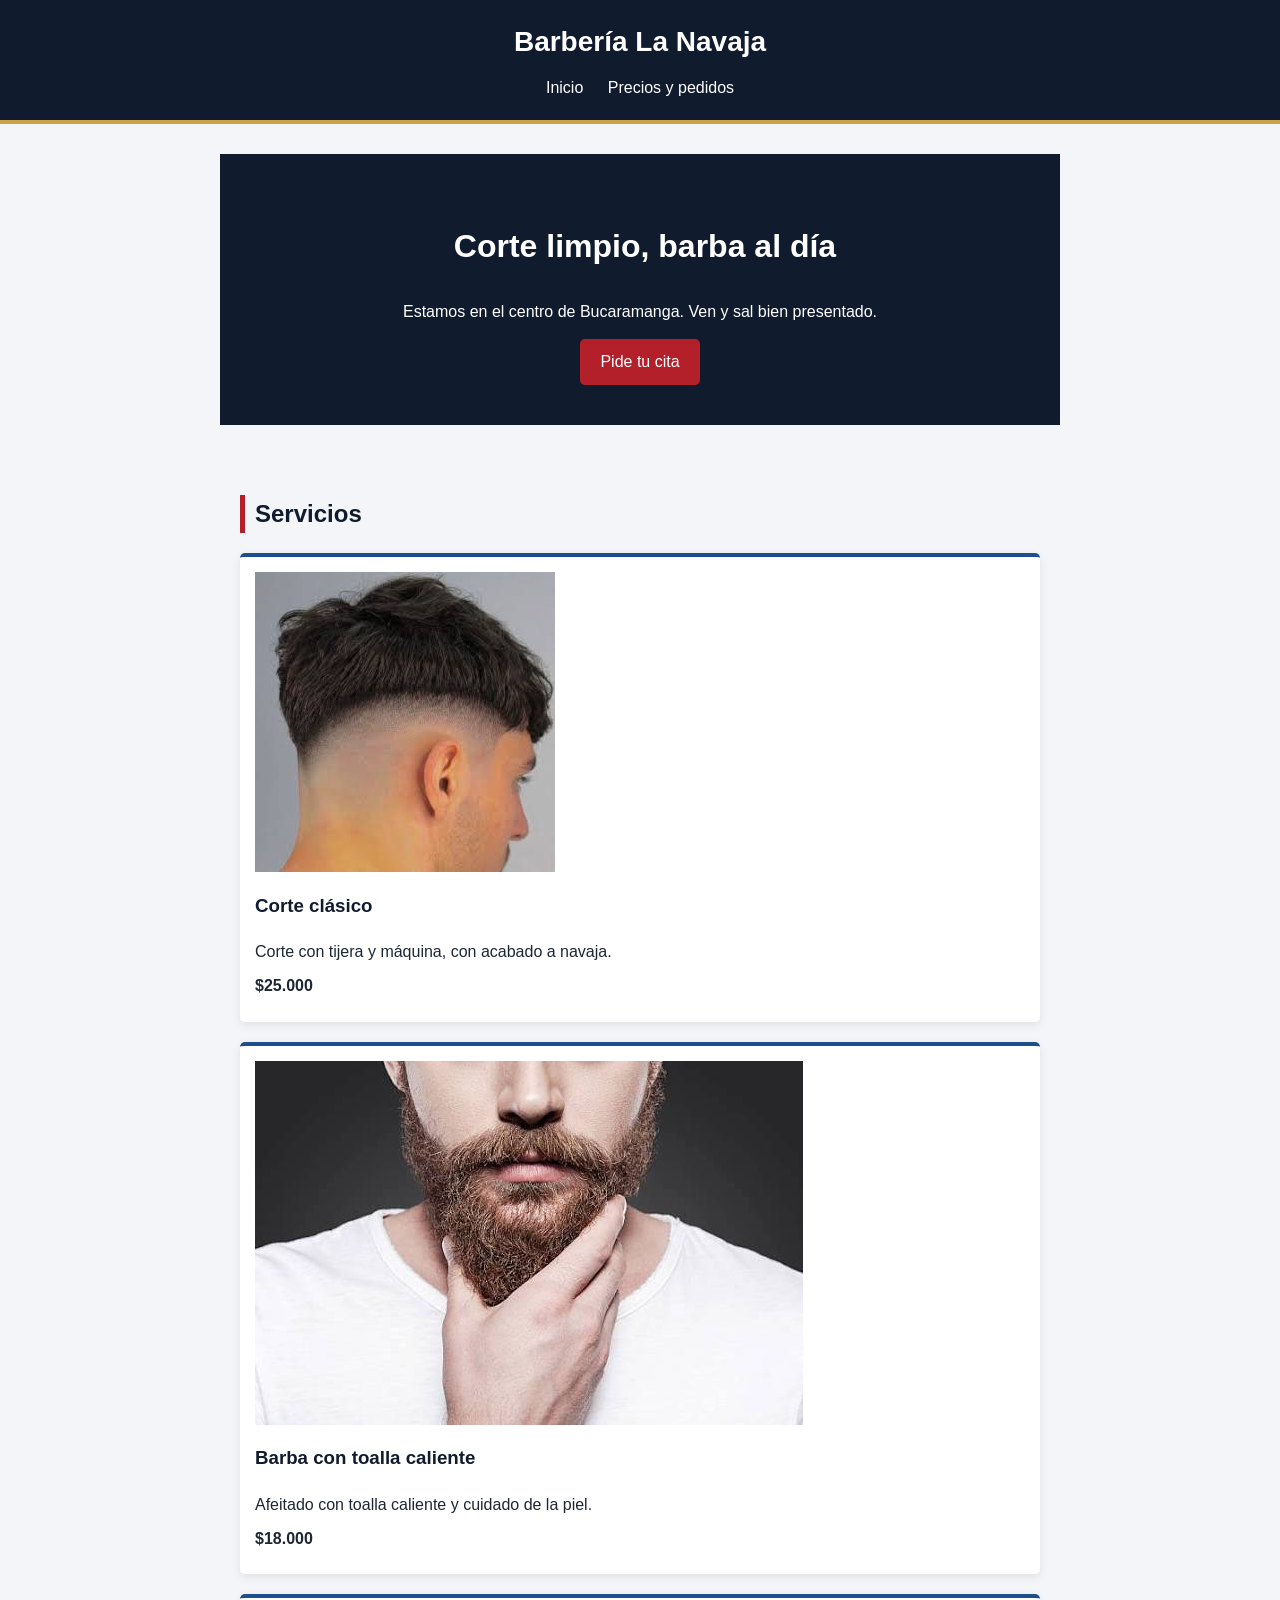
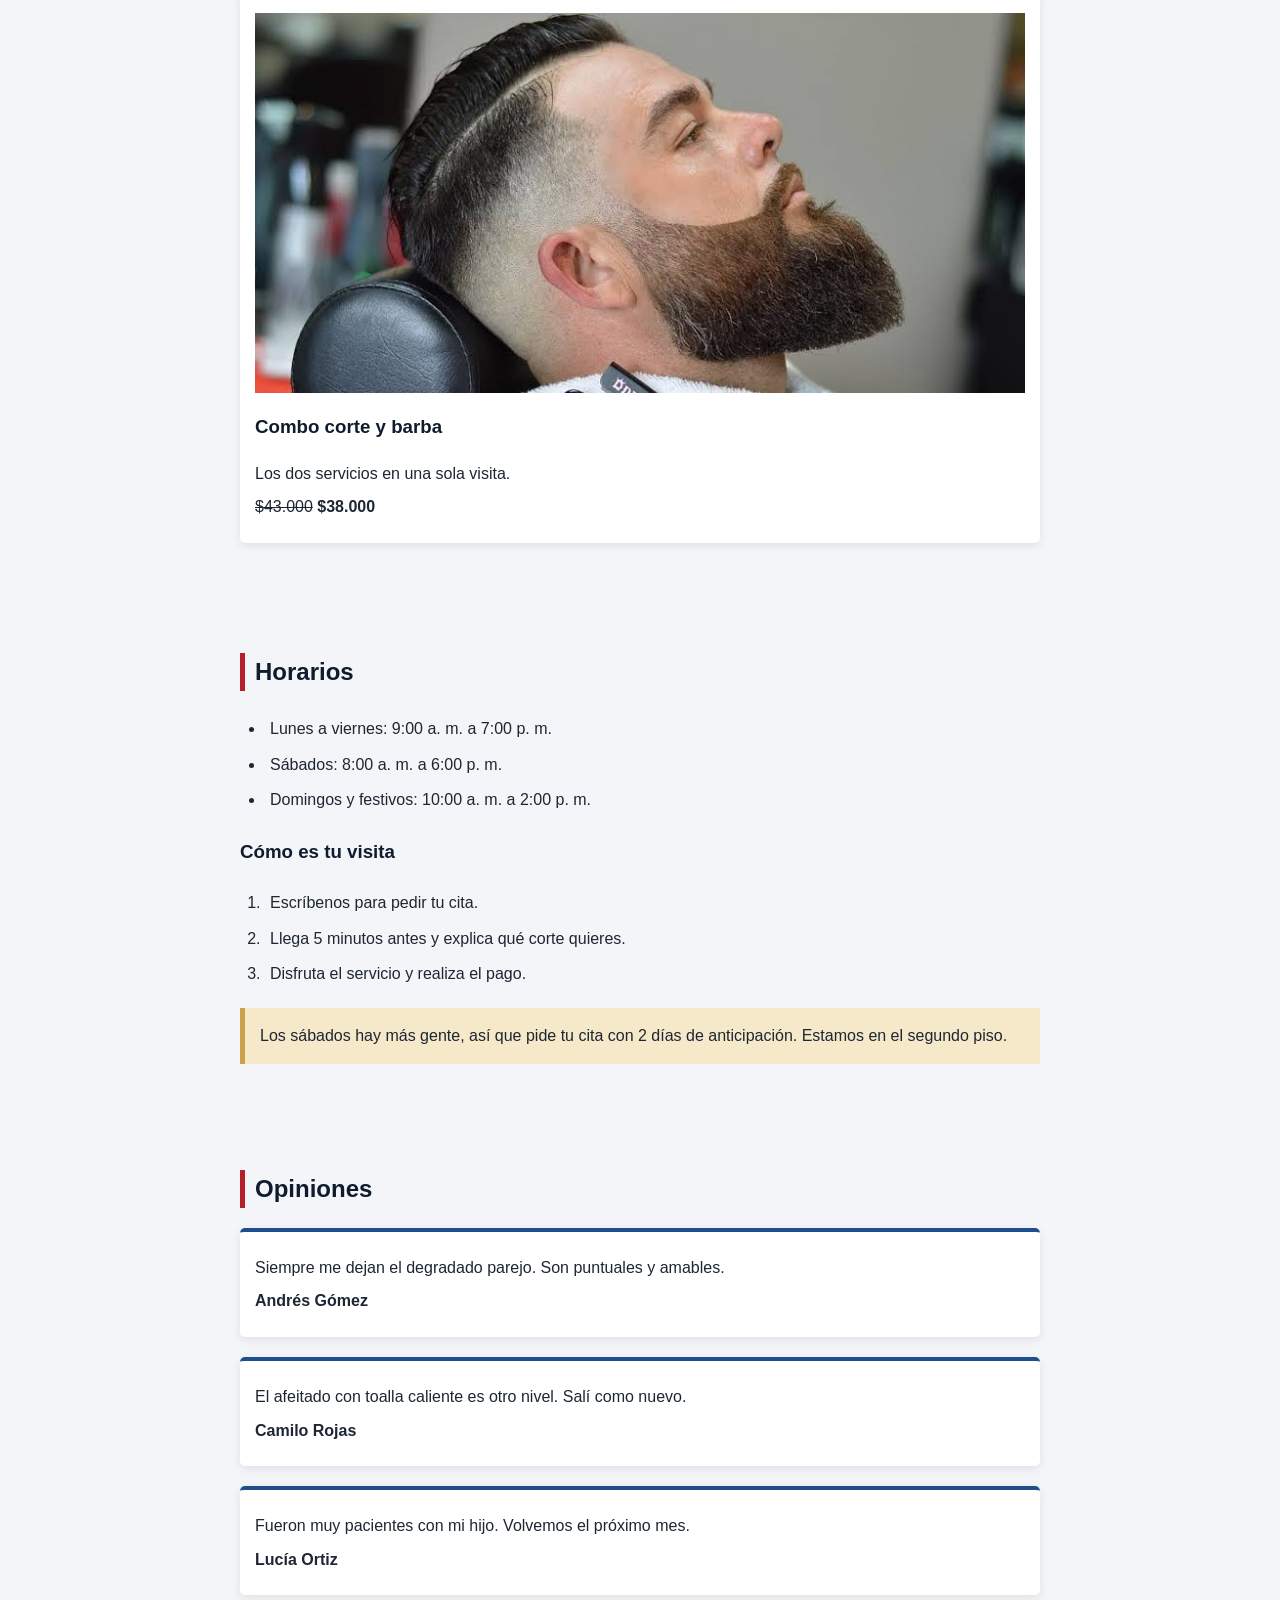
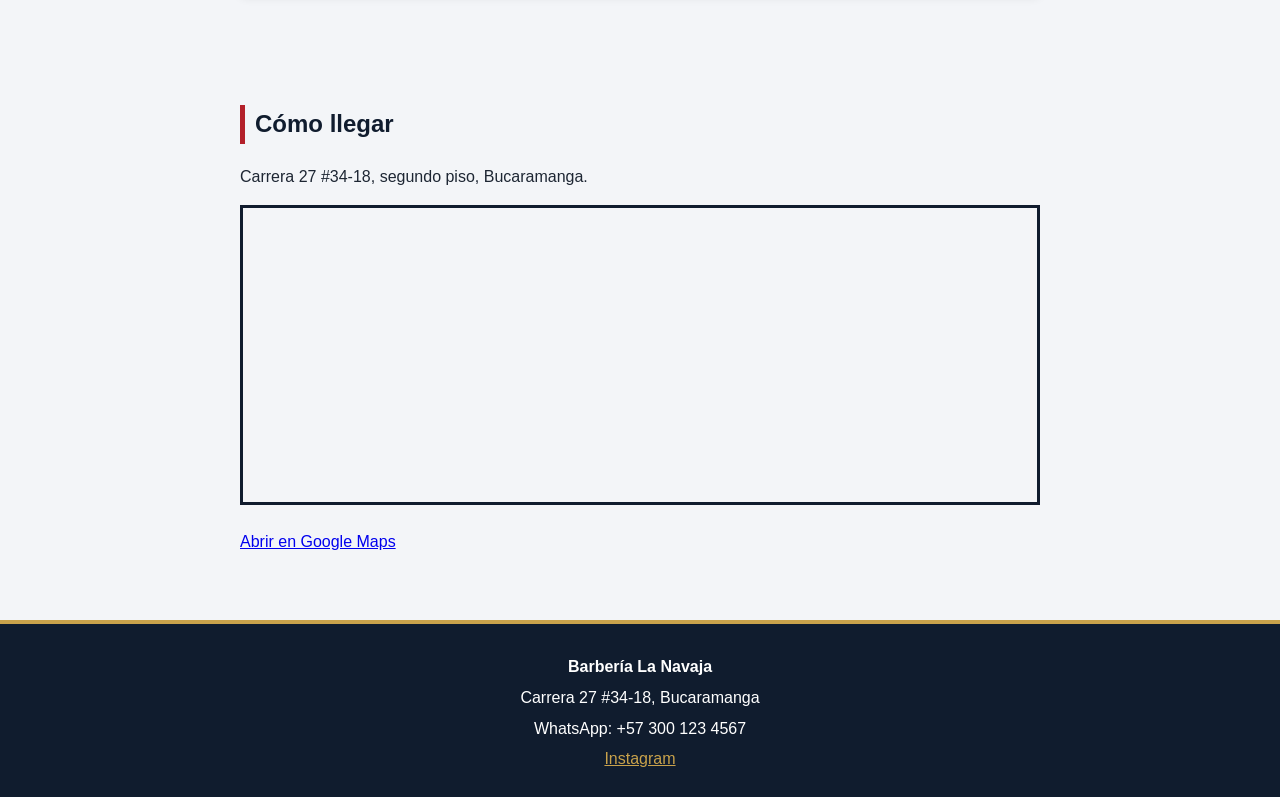
<file: html/index.html>
<!DOCTYPE html>
<html lang="es">
<head>
    <meta charset="UTF-8">
    <meta name="viewport" content="width=device-width, initial-scale=1.0">
    <title>Barbería La Navaja</title>
    <link rel="stylesheet" href="/css/style.css">
</head>
<body>

    <header>
        <h1>Barbería La Navaja</h1>

        <nav>
            <a href="index.html">Inicio</a>
            <a href="precios.html">Precios y pedidos</a>
        </nav>
    </header>

    <main>

        <section class="inicio">
            <h2>Corte limpio, barba al día</h2>
            <p>Estamos en el centro de Bucaramanga. Ven y sal bien presentado.</p>
            <a class="boton" href="precios.html#pedido">Pide tu cita</a>
        </section>

        <section id="servicios">
            <h2>Servicios</h2>

            <article>
                <img src="/images/corte1.jpg" alt="Corte de cabello">
                <h3>Corte clásico</h3>
                <p>Corte con tijera y máquina, con acabado a navaja.</p>
                <p><strong>$25.000</strong></p>
            </article>

            <article>
                <img src="/images/barba1.jpg" alt="Afeitado de barba">
                <h3>Barba con toalla caliente</h3>
                <p>Afeitado con toalla caliente y cuidado de la piel.</p>
                <p><strong>$18.000</strong></p>
            </article>

            <article>
                <img src="/images/combo1.jpg" alt="Peine de barbería">
                <h3>Combo corte y barba</h3>
                <p>Los dos servicios en una sola visita.</p>
                <p><del>$43.000</del> <strong>$38.000</strong></p>
            </article>
        </section>

        <section id="horarios">
            <h2>Horarios</h2>

            <ul>
                <li>Lunes a viernes: 9:00 a. m. a 7:00 p. m.</li>
                <li>Sábados: 8:00 a. m. a 6:00 p. m.</li>
                <li>Domingos y festivos: 10:00 a. m. a 2:00 p. m.</li>
            </ul>

            <h3>Cómo es tu visita</h3>

            <ol>
                <li>Escríbenos para pedir tu cita.</li>
                <li>Llega 5 minutos antes y explica qué corte quieres.</li>
                <li>Disfruta el servicio y realiza el pago.</li>
            </ol>

            <p class="nota">Los sábados hay más gente, así que pide tu cita con 2 días de anticipación. Estamos en el segundo piso.</p>
        </section>

        <section id="opiniones">
            <h2>Opiniones</h2>

            <article>
                <p>Siempre me dejan el degradado parejo. Son puntuales y amables.</p>
                <p><strong>Andrés Gómez</strong></p>
            </article>

            <article>
                <p>El afeitado con toalla caliente es otro nivel. Salí como nuevo.</p>
                <p><strong>Camilo Rojas</strong></p>
            </article>

            <article>
                <p>Fueron muy pacientes con mi hijo. Volvemos el próximo mes.</p>
                <p><strong>Lucía Ortiz</strong></p>
            </article>
        </section>

        <section id="ubicacion">
            <h2>Cómo llegar</h2>

            <p>Carrera 27 #34-18, segundo piso, Bucaramanga.</p>

            <iframe
                title="Mapa de la barbería"
                src="https://www.google.com/maps?q=Carrera+27+34-18+Bucaramanga&output=embed"
                loading="lazy">
            </iframe>

            <p>
                <a href="https://www.google.com/maps/search/?api=1&query=Carrera+27+34-18+Bucaramanga">
                    Abrir en Google Maps
                </a>
            </p>
        </section>

    </main>

    <footer>
        <p><strong>Barbería La Navaja</strong></p>
        <p>Carrera 27 #34-18, Bucaramanga</p>
        <p>WhatsApp: +57 300 123 4567</p>
        <a href="https://www.instagram.com/">Instagram</a>
    </footer>

</body>
</html>
</file>
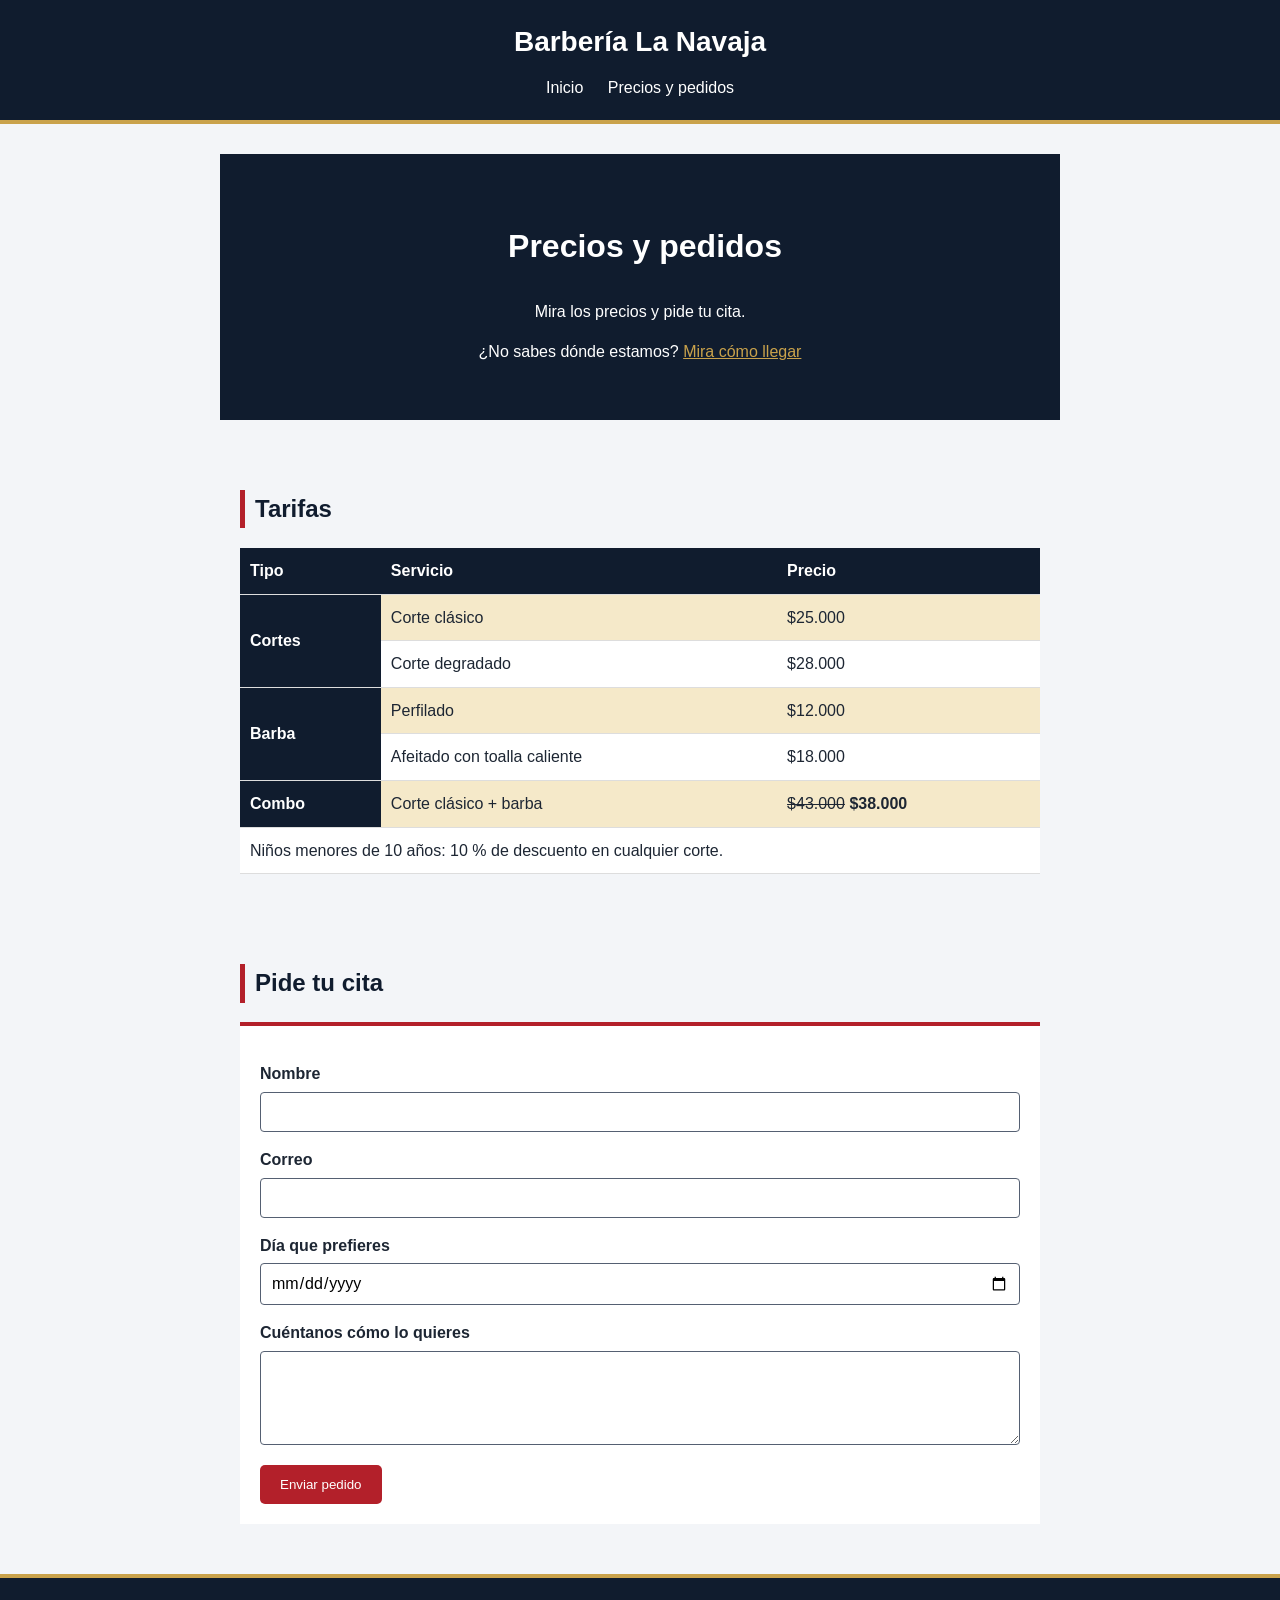
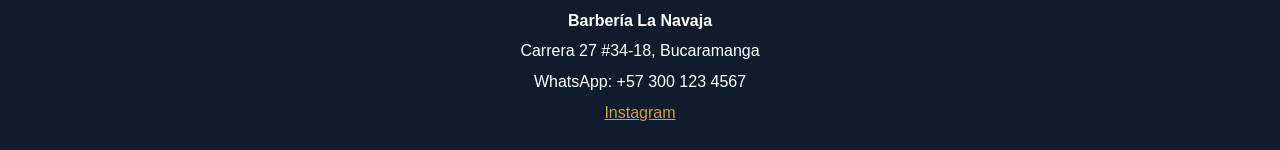
<file: html/precios.html>
<!DOCTYPE html>
<html lang="es">
<head>
    <meta charset="UTF-8">
    <meta name="viewport" content="width=device-width, initial-scale=1.0">
    <title>Precios y pedidos | Barbería La Navaja</title>
    <link rel="stylesheet" href="/css/style.css">
</head>
<body>

    <header>
        <h1>Barbería La Navaja</h1>

        <nav>
            <a href="index.html">Inicio</a>
            <a href="precios.html">Precios y pedidos</a>
        </nav>
    </header>

    <main>

        <section class="inicio">
            <h2>Precios y pedidos</h2>
            <p>Mira los precios y pide tu cita.</p>
            <p>
                ¿No sabes dónde estamos?
                <a href="index.html#ubicacion">Mira cómo llegar</a>
            </p>
        </section>

        <section id="tabla">
            <h2>Tarifas</h2>

            <table>
                <tr>
                    <th>Tipo</th>
                    <th>Servicio</th>
                    <th>Precio</th>
                </tr>

                <tr>
                    <th rowspan="2">Cortes</th>
                    <td>Corte clásico</td>
                    <td>$25.000</td>
                </tr>

                <tr>
                    <td>Corte degradado</td>
                    <td>$28.000</td>
                </tr>

                <tr>
                    <th rowspan="2">Barba</th>
                    <td>Perfilado</td>
                    <td>$12.000</td>
                </tr>

                <tr>
                    <td>Afeitado con toalla caliente</td>
                    <td>$18.000</td>
                </tr>

                <tr>
                    <th>Combo</th>
                    <td>Corte clásico + barba</td>
                    <td><del>$43.000</del> <strong>$38.000</strong></td>
                </tr>

                <tr>
                    <td colspan="3">
                        Niños menores de 10 años: 10 % de descuento en cualquier corte.
                    </td>
                </tr>
            </table>
        </section>

        <section id="pedido">
            <h2>Pide tu cita</h2>

            <form action="https://httpbin.org/post" method="post">

                <label for="nombre">Nombre</label>
                <input type="text" id="nombre" name="nombre" required>

                <label for="correo">Correo</label>
                <input type="email" id="correo" name="correo" required>

                <label for="fecha">Día que prefieres</label>
                <input type="date" id="fecha" name="fecha" required>

                <label for="mensaje">Cuéntanos cómo lo quieres</label>
                <textarea id="mensaje" name="mensaje" rows="4"></textarea>

                <button type="submit">Enviar pedido</button>

            </form>
        </section>

    </main>

    <footer>
        <p><strong>Barbería La Navaja</strong></p>
        <p>Carrera 27 #34-18, Bucaramanga</p>
        <p>WhatsApp: +57 300 123 4567</p>
        <a href="https://www.instagram.com/">Instagram</a>
    </footer>

</body>
</html>
</file>
<file: css/style.css>
body {
    margin: 0;
    font-family: Arial, Helvetica, sans-serif;
    background-color: #f3f5f8;
    color: #1d2633;
    line-height: 1.6;
}

header {
    background-color: #101c2e;
    color: white;
    text-align: center;
    padding: 20px;
    border-bottom: 4px solid #c9a24b;
}

header h1 {
    margin: 0;
    font-size: 28px;
}

nav {
    margin-top: 10px;
}

nav a {
    color: white;
    text-decoration: none;
    margin: 10px;
}

nav a:hover {
    color: #c9a24b;
}

main section {
    max-width: 800px;
    margin: 30px auto;
    padding: 20px;
}

h2, h3 {
    color: #101c2e;
}

h2 {
    border-left: 5px solid #b3202a;
    padding-left: 10px;
}

.inicio {
    background-color: #101c2e;
    color: white;
    text-align: center;
    padding: 40px 20px;
}

.inicio h2 {
    color: white;
    border: none;
    font-size: 32px;
}

.inicio p {
    max-width: 500px;
    margin: 15px auto;
}

.inicio a:not(.boton) {
    color: #c9a24b;
}

.boton {
    display: inline-block;
    background-color: #b3202a;
    color: white;
    text-decoration: none;
    padding: 10px 20px;
    border-radius: 5px;
}

.boton:hover {
    background-color: #1f4e8c;
    color: white;
}

article {
    background-color: white;
    padding: 15px;
    margin-bottom: 20px;
    border-top: 4px solid #1f4e8c;
    border-radius: 5px;
    box-shadow: 0 3px 10px #00000015;
}

article img {
    display: block;
    max-width: 100%;
    height: auto;
}

article p {
    margin: 8px 0;
}

ul, ol {
    padding-left: 25px;
}

li {
    padding: 5px;
}

.nota {
    background-color: #f5e9c9;
    padding: 15px;
    border-left: 5px solid #c9a24b;
}

table {
    width: 100%;
    border-collapse: collapse;
    background-color: white;
}

th, td {
    padding: 10px;
    text-align: left;
    border-bottom: 1px solid #ddd;
}

th {
    background-color: #101c2e;
    color: white;
}

tr:nth-child(even) {
    background-color: #f5e9c9;
}

form {
    background-color: white;
    padding: 20px;
    border-top: 4px solid #b3202a;
}

label {
    display: block;
    margin-top: 15px;
    font-weight: bold;
}

input, textarea {
    display: block;
    width: 100%;
    box-sizing: border-box;
    padding: 10px;
    margin-top: 5px;
    border: 1px solid #556072;
    border-radius: 4px;
    font-family: Arial, Helvetica, sans-serif;
    font-size: 16px;
}

button {
    background-color: #b3202a;
    color: white;
    padding: 12px 20px;
    margin-top: 20px;
    border: none;
    border-radius: 5px;
    cursor: pointer;
}

button:hover {
    background-color: #1f4e8c;
}

iframe {
    width: 100%;
    height: 300px;
    border: 3px solid #101c2e;
    box-sizing: border-box;
}

a:focus, input:focus, textarea:focus, button:focus {
    outline: 2px solid #c9a24b;
}

footer {
    background-color: #101c2e;
    color: white;
    text-align: center;
    padding: 25px;
    border-top: 4px solid #c9a24b;
}

footer p {
    margin: 5px;
}

footer a {
    color: #c9a24b;
}

@media (max-width: 600px) {
    main section {
        margin: 15px auto;
        padding: 15px;
    }

    nav a {
        display: inline-block;
        margin: 5px;
    }

    table {
        font-size: 13px;
    }

    th, td {
        padding: 6px;
    }

    .inicio h2 {
        font-size: 25px;
    }
}
</file>
